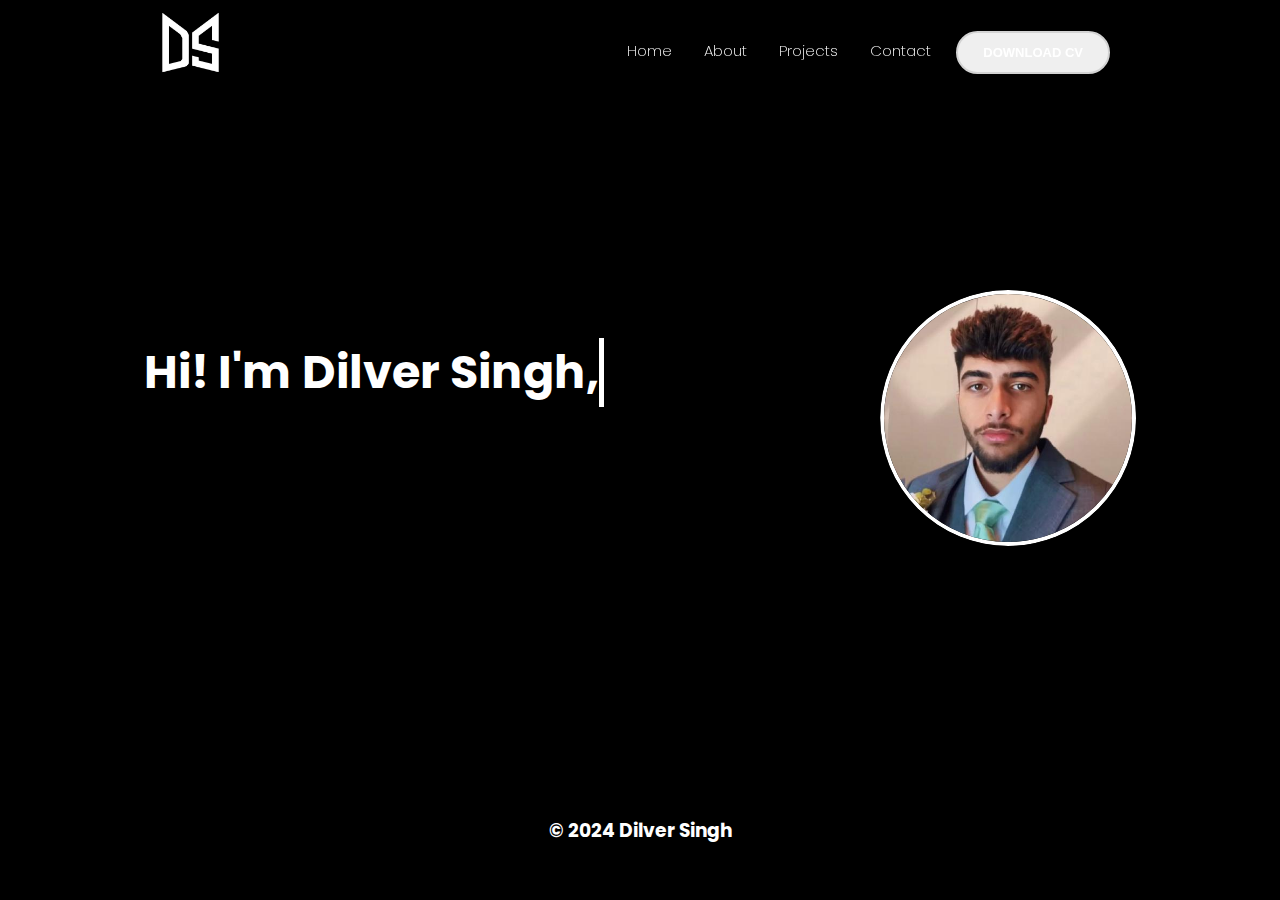
<file: index.html>
<!DOCTYPE html>
<html lang="en">
<head>
    <meta charset="UTF-8">
    <meta name="viewport" content="width=device-width, initial-scale=1.0">
    <link rel = "stylesheet" href = "styles.css">
    <link rel = "icon" type = "image/jpg" href = "favicon.png">
    <title>Dilver Singh</title>
</head>
<body>
    <div class = "navbar">
        <div class = "logo"><a href = "./index"><img src = "images/logo.png" alt = "logo"></a></div>
            <ul class = "links">
                <li class = "link"><a href = "./index">Home</a></li>
                <li class = "link"><a href = "./about">About</a></li>
                <li class = "link"><a href = "./projects">Projects</a></li>
                <li class = "link"><a href = "./contact">Contact</a></li>
            </ul>
        <li class = "download"><a href = "images/Dilver Singh - Resume.pdf"><button class="resume">Download CV</button></a></li>
        <div class = "hamburger">
            <span class = "bar"></span>
            <span class = "bar"></span>
            <span class = "bar"></span>
        </div>
    </div>
    <div class = "content">
        <div class = "intro">
            <div class = "info">
                <h1 class = "hello">Hi! I'm Dilver Singh,</h1>
                <h1 class = "job">software engineer.</h1>
            </div>
            <div class = "picture">
                <img src = "images/dilver.jpeg" alt = "Dilver Singh">
            </div>
        </div>
    </div>

    <div class = "footer">
        <h3>© 2024 Dilver Singh</h3>
    </div>
    <script src = "script.js"></script>
</body>
</file>
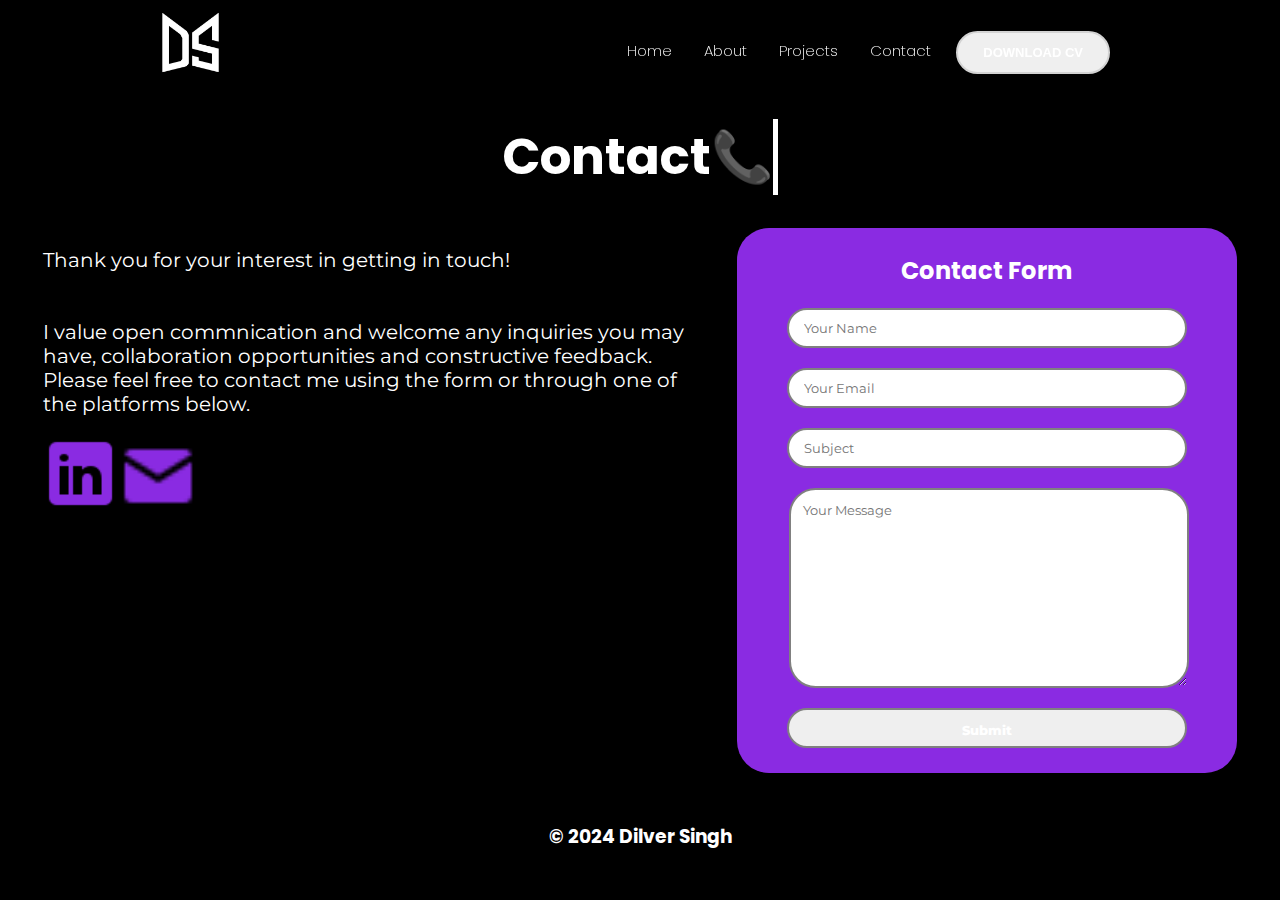
<file: contact.html>
<!DOCTYPE html>
<html lang="en">
<head>
    <meta charset="UTF-8">
    <meta name="viewport" content="width=device-width, initial-scale=1.0">
    <link rel = "stylesheet" href = "styles.css">
    <link rel = "icon" type = "image/jpg" href = "favicon.png">
    <title>Dilver Singh</title>
</head>
<body>
    <div class = "navbar">
        <div class = "logo"><a href = "./index"><img src = "images/logo.png" alt = "logo"></a></div>
            <ul class = "links">
                <li class = "link"><a href = "./index">Home</a></li>
                <li class = "link"><a href = "./about">About</a></li>
                <li class = "link"><a href = "./projects">Projects</a></li>
                <li class = "link"><a href = "./contact">Contact</a></li>
            </ul>
        <li class = "download"><a href = "images/Dilver Singh - Resume.pdf"><button class="resume">Download CV</button></a></li>
        <div class = "hamburger">
            <span class = "bar"></span>
            <span class = "bar"></span>
            <span class = "bar"></span>
        </div>
    </div>
    <div class = "contact">
        <div class = "contact-top">
            <div class = "title">
                <h1>Contact📞</h1>
            </div>
        </div>
        <div class = "contact-content">
            <div class = "paragraph">
                <p>Thank you for your interest in getting in touch!
                    <br>
                    <br>
                    <br>
                    I value open commnication and welcome any inquiries you may have, collaboration opportunities and constructive feedback.
                    Please feel free to contact me using the form or through one of the platforms below.
                </p>
                <div class = "icons">
                    <a href = "https://www.linkedin.com/in/dilversingh/" target = "_blank"><img src = "images/linkedin.png"></a>
                    <a href = "mailto:dsinghh23@gmail.com"><img class = "mail" src ="images/mail.png"></a>
                </div>
            </div>
            <form action = "https://api.web3forms.com/submit" method = "POST" class = "contact-info">
                <input type = "hidden" name = "access_key" value = "c59b3f10-b578-44d7-a787-948a20a56e65">
                <h2>Contact Form</h2>
                <input type = "text" name = "name" placeholder = "Your Name" class = "contact-inputs" required>
                <input type = "text" name = "email" placeholder = "Your Email" class = "contact-inputs" required> 
                <input type = "text" name = "subject" placeholder = "Subject" class = "contact-inputs" required> 
                <textarea name = "message" placeholder = "Your Message" class = "contact-inputs" required></textarea>
                <button type = "submit">Submit</button> 
            </form>
        </div>
    </div>
    <div class = "footer">
        <h3>© 2024 Dilver Singh</h3>
    </div>
    <script src = "script.js"></script>
</body>
</file>
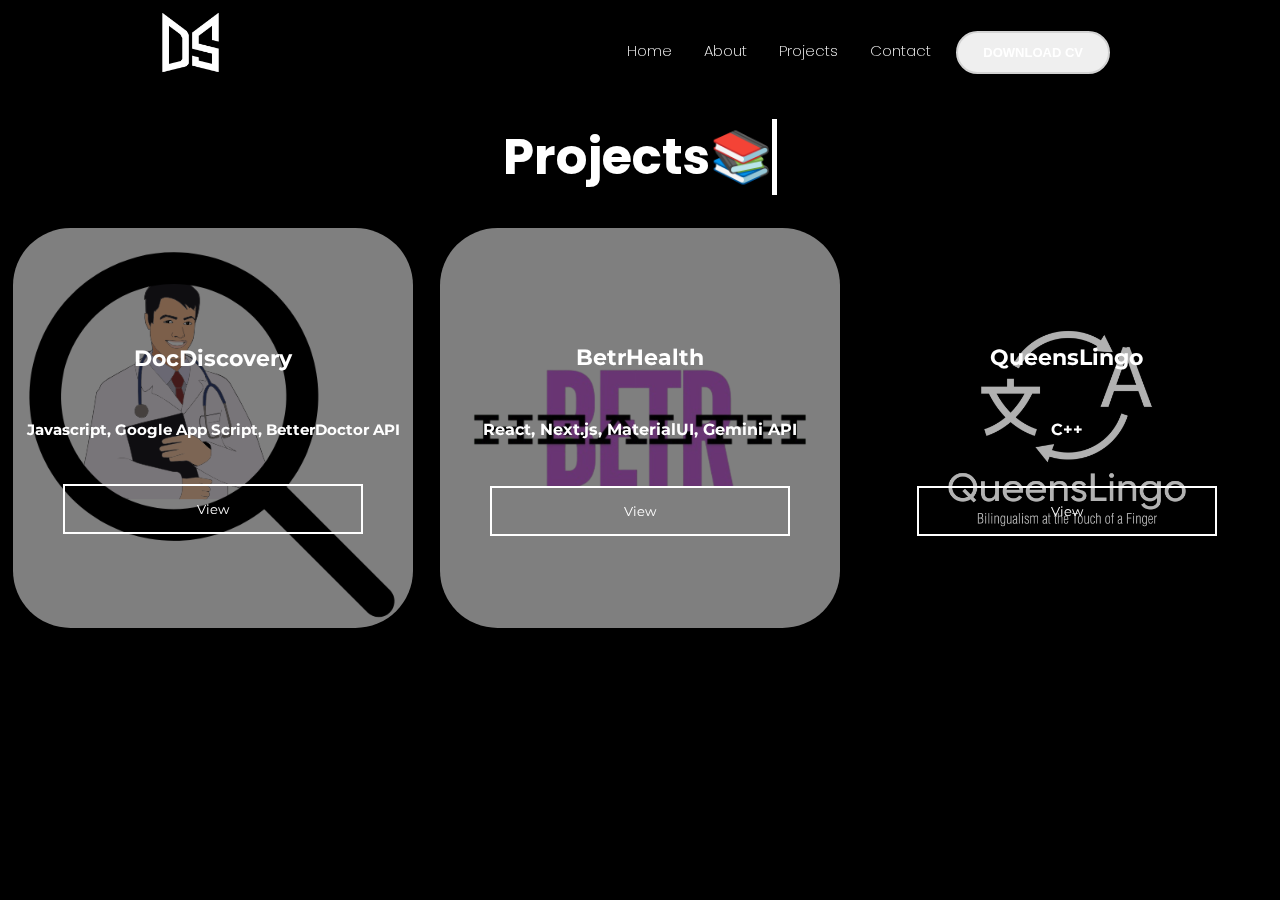
<file: projects.html>
<!DOCTYPE html>
<html lang="en">
<head>
    <meta charset="UTF-8">
    <meta name="viewport" content="width=device-width, initial-scale=1.0">
    <link rel = "stylesheet" href = "styles.css">
    <link rel = "icon" type = "image/jpg" href = "favicon.png">
    <title>Dilver Singh</title>
</head>
<body>
    <div class = "navbar">
        <div class = "logo"><a href = "./index"><img src = "images/logo.png" alt = "logo"></a></div>
            <ul class = "links">
                <li class = "link"><a href = "./index">Home</a></li>
                <li class = "link"><a href = "./about">About</a></li>
                <li class = "link"><a href = "./projects">Projects</a></li>
                <li class = "link"><a href = "./contact">Contact</a></li>
            </ul>
        <li class = "download"><a href = "images/Dilver Singh - Resume.pdf"><button class="resume">Download CV</button></a></li>
        <div class = "hamburger">
            <span class = "bar"></span>
            <span class = "bar"></span>
            <span class = "bar"></span>
        </div>
    </div>
    <div class = "projects">
        <div class = "project-top">
            <div class = "title">
                <h1>Projects📚</h1>
            </div>
        </div>
        <div class = "projects-content">
            <div class = "cards">
                <div class = "card" id = "doc">
                    <h3>DocDiscovery</h3>
                    <h5>Javascript, Google App Script, BetterDoctor API</h5>
                    <a href = "https://github.com/DilverSingh23/hackknight" target="_blank"><button class="view">View</button></a>
                </div>
                <div class = "card" id = "betr">
                    <h3>BetrHealth</h3>
                    <h5>React, Next.js, MaterialUI, Gemini API</h5>
                    <a href = "https://github.com/DilverSingh23/customer-support-chatbot" target="_blank"><button class="view">View</button></a>
                </div>
                <div class = "card" id = "queens">
                    <h3>QueensLingo</h3>
                    <h5>C++</h5>
                    <a href = "https://github.com/alfredscyriac/QueensLingo"><button class = "view">View</button></a>
                </div>
            </div>
        </div>
    </div>
    <script src = "script.js"></script>
</body>
</file>
<file: styles.css>
@import url('https://fonts.googleapis.com/css2?family=Poppins:ital,wght@0,100;0,200;0,300;0,400;0,500;0,600;0,700;0,800;0,900;1,100;1,200;1,300;1,400;1,500;1,600;1,700;1,800;1,900&display=swap');
@import url('https://fonts.googleapis.com/css2?family=Montserrat:ital,wght@0,100..900;1,100..900&display=swap');

html, body {
    margin: 0;
    background-color: black;
    display: flex;
    flex-direction: column;
    height: 100%;
    max-width: 100%;  
    overflow-x: hidden;
}

* {
    max-width: 100%;
    box-sizing: border-box;
  }

body {
    flex: 1;
    background-image: url(https://images-wixmp-ed30a86b8c4ca887773594c2.wixmp.com/f/7a2d3816-66fc-444a-b22a-81f3a67838af/deo182h-4d8f64bf-0b0c-4f9b-8d13-a57c8d144ce1.gif?token=eyJ0eXAiOiJKV1QiLCJhbGciOiJIUzI1NiJ9.[base64].kplGovV3iIhR_A57G9pi3PocT73O4TNsf07CUHPoPAk);
    background-size: cover;
    background-repeat: no-repeat;
}


.navbar {
    height: 85px;
    color:black;
    font-size: 15px;
    font-family: 'Poppins', serif;
    display: flex;
    font-weight: 200;
    align-items: center;
    padding-top: 5px;
    position: sticky;    
    top: 0;    
    z-index: 1000;
    background-color: rgba(0, 0, 0, 0.3); /* Semi-transparent background */    
    backdrop-filter: blur(5px);   
}

.navbar img {
    height: 81px;
    padding-left: 150px;
}

.links {
    display: flex;
    gap: 32px;
    align-items: center;
    margin-left: auto;
    padding-right: 25px;
    margin-top: 30px;
    list-style-type: none;
}

.links ul{
    display: flex;
    gap: 32px;
}

.navbar ul li a{
    text-decoration: none;
    color: white;
}

a:visited{
    color: white;
}

.link a:hover {
    transition: 0.3s ease-in-out;
    color: white;
    text-shadow: 0.8px 0.8px;
}

.link a:after {
    content: '';
    height: 2px;
    width: 100%;
    background-color: white;
    display: block;
    opacity: 0;
    margin-top: 3px;
}

.link a:hover:after{
    transition: all 0.5s;
    opacity: 1;
}

.download {
    display: flex;
    padding-right: 170px;
    margin-top: 15px;
}

.resume {
    background-image: url(https://pastatic.picsart.com/71223921187331879964.jpg);
    background-position: 300px;
    background-size: cover;
    color: white;
    border: solid lightgray 2px;
    text-transform: uppercase;
    padding: 12px;
    font-size: 13px;
    border-radius: 30px;
    padding-left: 25px;
    padding-right: 25px;
    font-weight: 800;
}

.resume:hover {
    border: solid white 2px;
    color: white;
    cursor: pointer;
    text-shadow: 0.6px 0.6px;
    transition: 0.3s;
}

.hamburger {
    display: flex;
    flex-direction: column;
    cursor: pointer;
    display: none;
    padding-top: 7px;

}

.bar {
    display: block;
    width: 30px;
    height: 5px;
    background-color: aliceblue;
    margin-bottom: 5px;
}

.content {
    display: flex;
    color: white;
    font-family: 'Poppins', 'Verdana';
    font-size: 1.8vw;
    flex-wrap: nowrap;
    height: 400px;
    align-items: center;
    justify-content: center;
    gap: 15em;
    flex-grow: 1;
}

.intro {
    display: flex;
    align-items: center;
    justify-content: center;
    gap: 12em;
    padding-left: 5px;
    padding-right: 5px;
}

.hello {
    border-right: 5px solid;
    width: 100%;
    white-space: nowrap;
    overflow: hidden;
    animation: typing 2s steps(21),        
               cursor .4s step-end infinite alternate;
    animation-fill-mode: forwards;
}


@keyframes cursor {
    0%, 100% { border-color: transparent }
    50% { border-color: currentColor }
}

@keyframes typing {
    0% { 
        width: 0;
    }
    99% {
        border-right: 5px solid;
        width: 100%;
    }
    100% { 
        border-right: none;
        width: 100%;
    }
}

@keyframes appear {
    to{ opacity: 1; }
}

.job {
    border-right: 5px solid;
    width: 100%;
    white-space: nowrap;
    overflow: hidden;
    color: pink;
    animation: 
               appear 0.1s 2s forwards,
               typing 2s 2s steps(18),        
               cursor .4s 2s step-end infinite alternate;
    opacity: 0;
    
}

@keyframes fadeInUp {
    from {
      opacity: 0;
      transform: translateY(20px);
    }
    to {
      opacity: 1;
      transform: translateY(0);
    }
  }

.picture img {
    clip-path: circle();
    border: 4px solid white;
    height: 20vw;
    width: 20vw; 
    max-width: 275px; 
    max-height: 275px;
    border-radius: 50%;
    min-height: 100px;
    min-width: 100px;
    animation: fadeInUp 1.3s ease-in-out forwards;
}

.footer {
    color: white;
    height: 140px;
    display: flex;
    justify-content: center;
    align-items: center;
    font-family: 'Poppins', 'Verdana';
}


/* ------------ About Me -------------*/
.about {
    display: flex;
    flex-direction: column;
    flex: 1;
}

.about-top {
    display: flex;
    justify-content: center;
}

.title {
    display: flex;
    color: white;
    font-family: 'Poppins', 'Verdana';
    font-size: 25px;
    justify-content: center;
    width: fit-content;
}

.about-top h1{
    border-right: 5px solid;
    white-space: nowrap;
    overflow: hidden;
    animation: typing 2s steps(11),        
               cursor .4s step-end infinite alternate;
}


.about-content {
    display: flex;
    flex-direction: row;
    justify-content: space-around;
}

.paragraph {
    display: flex;
    color: white;
    font-family: 'Montserrat', 'Verdana';
    font-size: 20px;
    align-items: center;
    height: 300px;
    width: 700px;
    text-align: center;
    animation: fadeInUp 1.3s ease-in-out forwards;
}

.languages {
    display: flex;
    height: 300px;
    width: 700px;
    flex-direction: column;
    justify-content: space-between;
    animation: fadeInUp 1.3s ease-in-out forwards;
    gap: 2em;
}

.languages img {
    height: 120px;
    width: 120px;
}

.programming {
    display: flex;
    justify-content: center;
}


.markup {
    display: flex;
    justify-content: center;
}

.experience {
    display: flex;
    justify-content: center;
    flex-direction: column;
    align-items: center;
}

.experience h1 {
    margin-left: 30px;
    border-right: 5px solid;
    width: 100%;
    white-space: nowrap;
    overflow: hidden;
    animation: typing 2s steps(11),        
               cursor .4s step-end infinite alternate;
}

.internships {
    color: white;
    font-family: 'Montserrat', 'Verdana';
    animation: fadeInUp 1.3s ease-in-out forwards;
    display: flex;
    width: 1500px;
    height: 650px;
}

.main {
    display: flex;
    flex-direction: column;
    margin-right: 0;
    padding-left: 20px;
    padding-right: 20px;
}

.internships ul:nth-child(1)  {
    margin-right: 30px;
}


.main-title {
    display: flex;
    border-bottom: 1.5px solid white;
    background-color: blueviolet;
    height: 50px;
    gap: 0em;
    justify-content: space-between;
    align-items: center;
    width: 1500px;
}

.main-title h3 {
    margin-left: 10px;
}
.down-arrow {
    display: flex;
    color: white;
    background-color: blueviolet;
    justify-content: center;
    align-items: end;
    padding: 0;
    font-size: 30px;
    height: 25px;
    width: 50px;
}

.description {
    display: none;
    background-color: blueviolet;
    width: 1500px;
    flex-direction: column;
    margin-right: 0;
    padding-left: 20px;
    padding-right: 20px;
}
#description-4 {
    padding-bottom: 18px;
}
.down-arrow:hover {
    cursor: pointer;
}
/* ------------ Contact -------------*/
.contact {
    display: flex;
    flex-direction: column; 
    flex:1;
}

.contact-top {
    display: flex;
    justify-content: center;
    align-items: center;
}

.contact-top h1 {
    border-right: 5px solid;
    width: 100%;
    white-space: nowrap;
    overflow: hidden;
    animation: typing 2s steps(8),        
               cursor .4s step-end infinite alternate;
}

.contact-content {
    display: flex;
    justify-content: space-evenly;
}

.contact-content .paragraph {
    text-align: left;
    display: flex;
    flex-direction: column;
    align-items: flex-start;

}

.icons {
    height: fit-content;
    width: fit-content;
    display: flex;
}

.icons img {
    height: 75px;
    width: 75px;
}

.icons .mail {
    height: 80px;
    width: 80px;
}


.contact-info {
    display: flex;
    flex-direction: column;
    background-color: blueviolet;
    box-sizing: border-box;
    width: 500px;
    padding: 5px;
    align-items: center;
    border-radius: 2em;
    animation: fadeInUp 1.3s ease-in-out forwards;
}

.contact-info h2 {
    color: white;
    font-family: 'Poppins', 'Montserrat';
}

.contact-info input, .contact-info button, .contact-info textarea {
    font-family: 'Montserrat', 'Poppins';
    height: 40px;
    margin-bottom: 20px;
    box-sizing: border-box;
    border: 2px solid grey;
    border-radius: 10em;
    padding: 15px;
    width: 282px;
    width: 400px;
}

.contact-info textarea {
    height: 90px;
    border-radius: 2em;
    padding: 12px;
    height: 200px;
    margin-left: 5px;


}

.contact-info button {
    padding-top: 12px;
    background-image: url(https://pastatic.picsart.com/71223921187331879964.jpg);
    color: white;
    font-weight: 800;
}

.contact-info button:hover {
    text-shadow: 0.5px 0.5px;
    cursor: pointer;
    border: 1px solid white;

}

.contact-inputs:focus {
    border: 2px black solid;
}

/* ------------ Projects -------------*/
.projects {
    display: flex;
    flex-direction: column;
}

.project-top {
    display: flex;
    justify-content: center;
    align-items: center;
}

.project-top .title h1{
    border-right: 5px solid;
    width: 100%;
    white-space: nowrap;
    overflow: hidden;
    animation: typing 2s steps(10),        
               cursor .4s step-end infinite alternate;
}

.cards {
    display: flex;
    justify-content: space-around;
}

.card {
    display: flex;
    color: white;
    font-family: 'Montserrat', 'Poppins';
    flex-direction: column;
    height: 400px;
    width: 400px;
    align-items: center;
    justify-content: center;
    font-size: larger;
    border-radius: 3em;
    animation: fadeInUp 1.3s ease-in-out forwards;
}

.card button {
    font-family: "Montserrat", "Poppins";
    color: white;
    box-sizing: border-box;
    height: 50px;
    width: 300px;
    border: 2px solid white;
    margin-top: 20px;
    background-color: transparent;
}

.card button:hover {
    text-shadow: 0.5px 0.5px;
    cursor: pointer;
    transition: ease-in-out 0.3s;
    background-color: blueviolet;
    border: 3px solid white;
}

#doc, #queens, #betr {
    position: relative;
    background-repeat: no-repeat;
    background-size: cover;
    color: white;
    overflow: hidden;
    background-color: rgba(0, 0, 0, 0.3);
    background-blend-mode: overlay;
    backdrop-filter: blur(5px);    
    color: white;    
}
#doc {
    background-image: url(images/doctor2.png);
    background-color: rgba(0, 0, 0, 0.5);
}

.card:hover {
    box-sizing: border-box;
    background-color: transparent;
    background-blend-mode: normal;
    backdrop-filter: blur(0px);    
    cursor: pointer;
    text-shadow: 0.5px 0.5px;
    border: 2px solid white;
}


#doc h5 {
    position: relative;
    z-index: 2;
    font-size: 15px;
}

#queens{
    background-image: url(images/queenslingo.jpg);
}

#betr {
    background-image: url(images/betrhealth.jpg);
    background-color: rgba(0, 0, 0, 0.5);
}

@media (max-width: 1325px) {
    .main {
        font-size: 14px;
    }
}


@media (max-width: 1024px) {
    .hamburger {
        display: flex;
        margin-right: 55px;
    }
    .links{ 
        display: none;
        padding: 0;
        position:fixed;
        top: 6.5%;
        left: 0px;
        gap: 0;
        flex-direction: column;
        background-color: white;
        list-style-type: none;
        text-align: center;
        width: 100%;
        z-index: 3;
    }
    .links .link {
        margin: 16px 0;
    }
    .navbar ul li a{
        color: black;
    }
    .links.active {
        top: 59px;
    }
    .navbar {
        justify-content: space-between;
    }
    .navbar img {
        margin-left: 55px;
        padding-left: 0;
    }
    .download {
        margin-top: 0px;
        margin-right: -135px;

    }
    .about-content {
        flex-direction: column;
        align-items: center;
        justify-content: center;
    }
    .languages img{
       height: 120px;
       width: 120px;
    }
    .contact-content {
        flex-direction: column;
        align-items: center;
    }
    .paragraph {
        display: flex;
        margin-bottom: 75px;
        justify-content: flex-end;
        align-items: center;
    }
    .icons {
        align-self: center;
    }
    .main {
        font-size: 12px;
    }
}

@media (max-width: 790px) {
    .main {
        font-size: 10px;
    }
}

@media (max-width: 670px) {
    .main {
        font-size: 9px;
    }
}


@media (max-width: 414px){
    .hamburger {
        margin-right: 25px;
    }
    .navbar img {
        margin-left: 10px;
        padding-left: 0;
    }
    .download button{
        padding: 10px;
    }
    .intro {
        flex-direction: column;
        font-size: 3.5vw;
        gap: 3em;
    }
    .picture img {
        height: 170px;
        width: 170px;
    }

}

@media (max-width: 1600px){
    .paragraph {
        height: 300px;
        width: 650px;
    }
    
    .languages {
        height: 300px;
        width: 500px;
    }
}

@media (max-width: 655px) {
    .paragraph  {
        width: 550px;
        font-size: medium;
    }

    .contact-content .paragraph{
        font-size: larger;
    }
}

@media (max-width: 558px) {
    .paragraph  {
        width: 450px;
    }
    .contact-info {
        display: flex;
        flex-direction: column;
        background-color: blueviolet;
        box-sizing: border-box;
        width: 300px;
        height: 500px;
    }
    .contact-info input, .contact-info button, .contact-info textarea {
        font-family: 'Montserrat', 'Poppins';
        height: 40px;
        margin-bottom: 20px;
        box-sizing: border-box;
        border: 2px solid grey;
        border-radius: 10em;
        padding: 15px;
        width: 250px;
    }
    .contact-info textarea {
        border-radius: 2em;
        min-height: 150px;
    }
    .contact-content .paragraph {
        text-align: center;
        flex-direction: column; 
        font-size: large;
    
    }
}

@media (max-width: 456px) {
    .paragraph  {
        width: 380px;
    }
}

@media (max-width: 513px) {
    body{
        overflow-x: hidden;
    }
}

@media (max-width: 870px) {
    .cards {
        flex-direction: column;
        align-items: center;
    }

    .card {
        height: 350px;
        width: 350px;
    }

    #worldwide{
        margin-top: 20px;
    }
}

@media (max-width: 411px) {
    .main {
        font-size: 8px;
    }
}
</file>
